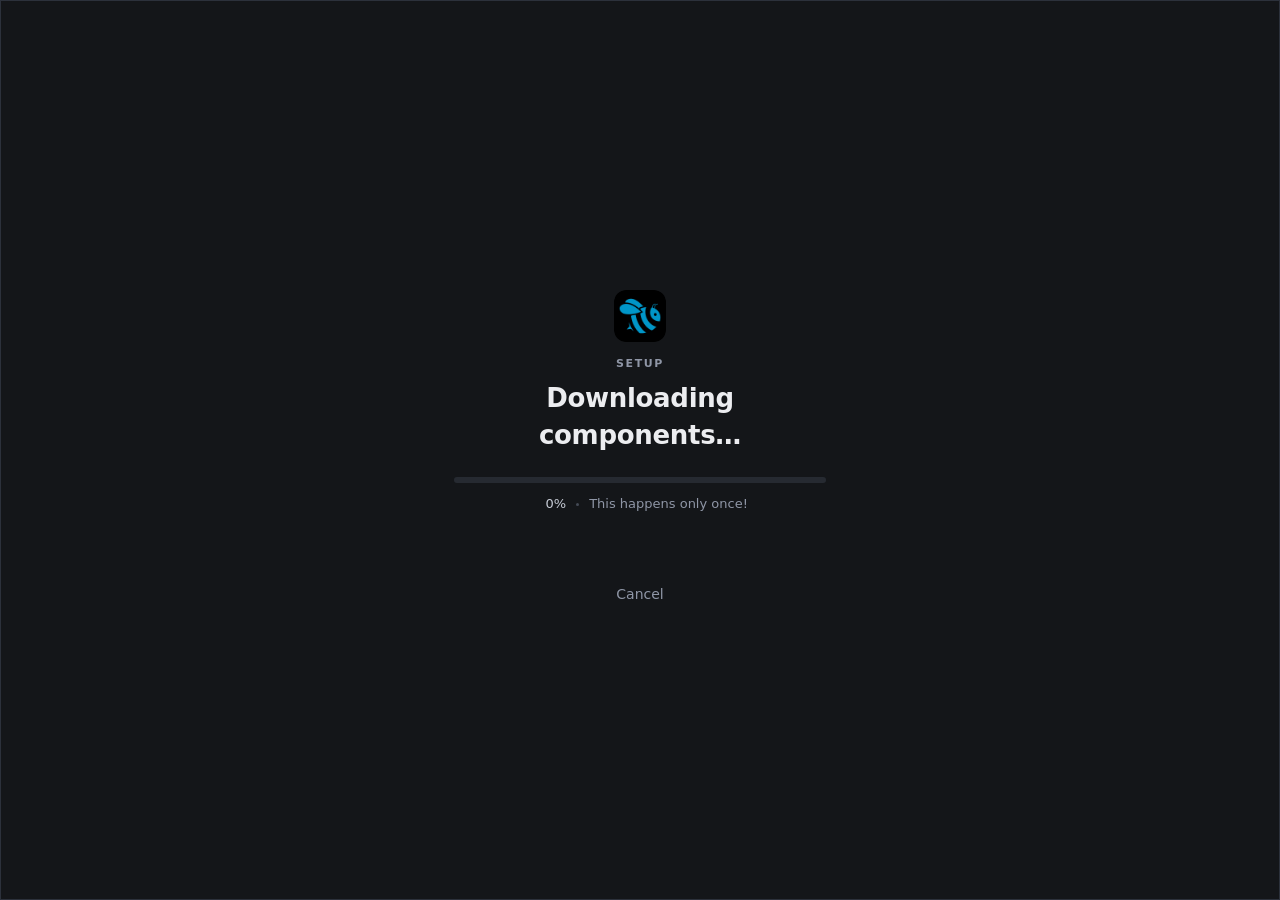
<file: app/beescriber/ui/setup.html>
<!doctype html>
<html lang="en">
<head>
<meta charset="utf-8">
<meta name="viewport" content="width=device-width,initial-scale=1">
<title>BeeScriber</title>
<style>
:root{--bg:#141619;--text:#ecedf0;--muted:#8f96a6;--line:#262a31;--acc:#0aa1d6;--acc2:#7fd6f2;--ok:#4ade80;--err:#f87171}
*{box-sizing:border-box}
html,body{height:100%;margin:0}
body{background:var(--bg);color:var(--text);font:14px/1.45 system-ui,"Segoe UI",Roboto,sans-serif;display:flex;align-items:center;justify-content:center;user-select:none;overflow:hidden}
.wrap{width:100%;max-width:420px;padding:24px;text-align:center;display:flex;flex-direction:column;align-items:center}
img{width:52px;height:52px;border-radius:12px;margin-bottom:14px}
.kicker{font-size:11px;letter-spacing:1.6px;text-transform:uppercase;color:var(--muted);font-weight:600}
h1{margin:8px 0 22px;font-size:26px;font-weight:700;letter-spacing:-.3px}
.bar{width:100%;height:6px;background:var(--line);border-radius:6px;overflow:hidden}
.bar i{display:block;height:100%;width:0;background:linear-gradient(90deg,var(--acc),var(--acc2));border-radius:6px;transition:width .35s}
.meta{margin-top:12px;color:var(--muted);font-size:13px;display:flex;gap:10px;align-items:center;justify-content:center}
.meta .sep{width:3px;height:3px;border-radius:50%;background:#444a55}
#pct{color:#c7ccd6;font-variant-numeric:tabular-nums;min-width:34px;text-align:right}
#cur{margin-top:6px;color:var(--muted);font-size:12px;min-height:18px;font-variant-numeric:tabular-nums}
ul{list-style:none;margin:18px 0 0;padding:0;width:100%;font-size:12.5px;color:var(--muted)}
li{display:flex;justify-content:space-between;padding:3px 2px}
li .s{min-width:16px}
li.done{color:#b6bdc9}li.done .s{color:var(--ok)}
li.act{color:var(--text)}li.act .s{color:var(--acc2)}
#err{margin-top:16px;color:#ffc2c2;font-size:12.5px;white-space:pre-wrap;display:none;text-align:left;width:100%;background:#2a1717;border:1px solid #5a2a2a;border-radius:8px;padding:8px 10px}
.btns{margin-top:22px;display:flex;gap:10px}
button{background:none;border:0;color:var(--muted);font:inherit;cursor:pointer;padding:6px 12px;border-radius:7px}
button:hover{color:var(--text);background:#1d2026}
button.pri{background:var(--acc);color:#031018;font-weight:700}
button.pri:hover{background:#2ab4e6;color:#031018}
body{box-shadow:inset 0 0 0 1px #2c313b}
</style>
</head>
<body>
<div class="wrap">
  <img src="logo.png" alt="">
  <div class="kicker" id="kicker">Setup</div>
  <h1 id="title">Downloading components…</h1>
  <div class="bar"><i id="prog"></i></div>
  <div class="meta"><span id="pct">0%</span><span class="sep"></span><span id="once">This happens only once!</span></div>
  <div id="cur"></div>
  <ul id="list"></ul>
  <div id="err"></div>
  <div class="btns"><button id="retry" class="pri" type="button" hidden>Retry</button><button id="cancel" type="button">Cancel</button></div>
</div>
<script>
'use strict';
const T = {
  en: {kicker: 'Setup', title: 'Downloading components…', once: 'This happens only once!', cancel: 'Cancel', retry: 'Retry',
       done: 'Ready!', err: 'Download failed. Check the internet connection and try again.', starting: 'Starting…'},
  hu: {kicker: 'Telepítés', title: 'Összetevők letöltése…', once: 'Ez csak egyszer történik meg!', cancel: 'Mégse', retry: 'Újra',
       done: 'Kész!', err: 'A letöltés nem sikerült. Ellenőrizd az internetkapcsolatot, és próbáld újra.', starting: 'Indul…'}};
let L = T.en, ITEMS = [];
const $ = s => document.querySelector(s);
const mb = b => (b / 1e6).toFixed(0);
function list(activeId) {
  const ul = $('#list'); ul.innerHTML = '';
  let seen = false;
  for (const it of ITEMS) {
    const li = document.createElement('li');
    const isAct = it.id === activeId, isDone = it.done;
    if (isAct) seen = true;
    li.className = isDone ? 'done' : isAct ? 'act' : '';
    const a = document.createElement('span'); a.textContent = it.label;
    const b = document.createElement('span'); b.className = 's'; b.textContent = isDone ? '✓' : isAct ? '↓' : `~${it.mb} MB`;
    li.append(a, b); ul.append(li);
  }
}
window.setupEvent = e => {
  if (e.type === 'item') { ITEMS.forEach(i => { if (i.active && i.id !== e.id) i.done = true; i.active = i.id === e.id; }); list(e.id); $('#cur').textContent = e.label + ' – ' + L.starting; }
  else if (e.type === 'progress') {
    $('#prog').style.width = e.pct.toFixed(1) + '%';
    $('#pct').textContent = Math.floor(e.pct) + '%';
    $('#cur').textContent = `${e.label} – ${mb(e.got)} / ${mb(e.total)} MB`;
  } else if (e.type === 'done') {
    ITEMS.forEach(i => i.done = true); list(null);
    $('#prog').style.width = '100%'; $('#pct').textContent = '100%'; $('#title').textContent = L.done; $('#cur').textContent = '';
  } else if (e.type === 'error') {
    $('#err').style.display = 'block'; $('#err').textContent = L.err + '\n\n' + e.detail;
    $('#retry').hidden = false;
  }
};
async function boot() {
  const info = await window.pywebview.api.info();
  L = T[info.lang] || T.en;
  document.title = info.app;
  for (const id of ['kicker', 'title', 'once', 'cancel', 'retry']) $('#' + id).textContent = L[id];
  ITEMS = info.items.map(i => Object.assign({}, i));
  list(null);
  $('#cancel').onclick = () => window.pywebview.api.cancel();
  document.addEventListener('mousedown', e => { if (e.button === 0 && !e.target.closest('button')) window.pywebview.api.win_drag(); });
  $('#retry').onclick = () => { $('#err').style.display = 'none'; $('#retry').hidden = true; window.pywebview.api.start(); };
  window.pywebview.api.start();
}
if (window.pywebview && window.pywebview.api && window.pywebview.api.info) boot();
else window.addEventListener('pywebviewready', boot, {once: true});
</script>
</body>
</html>
</file>
